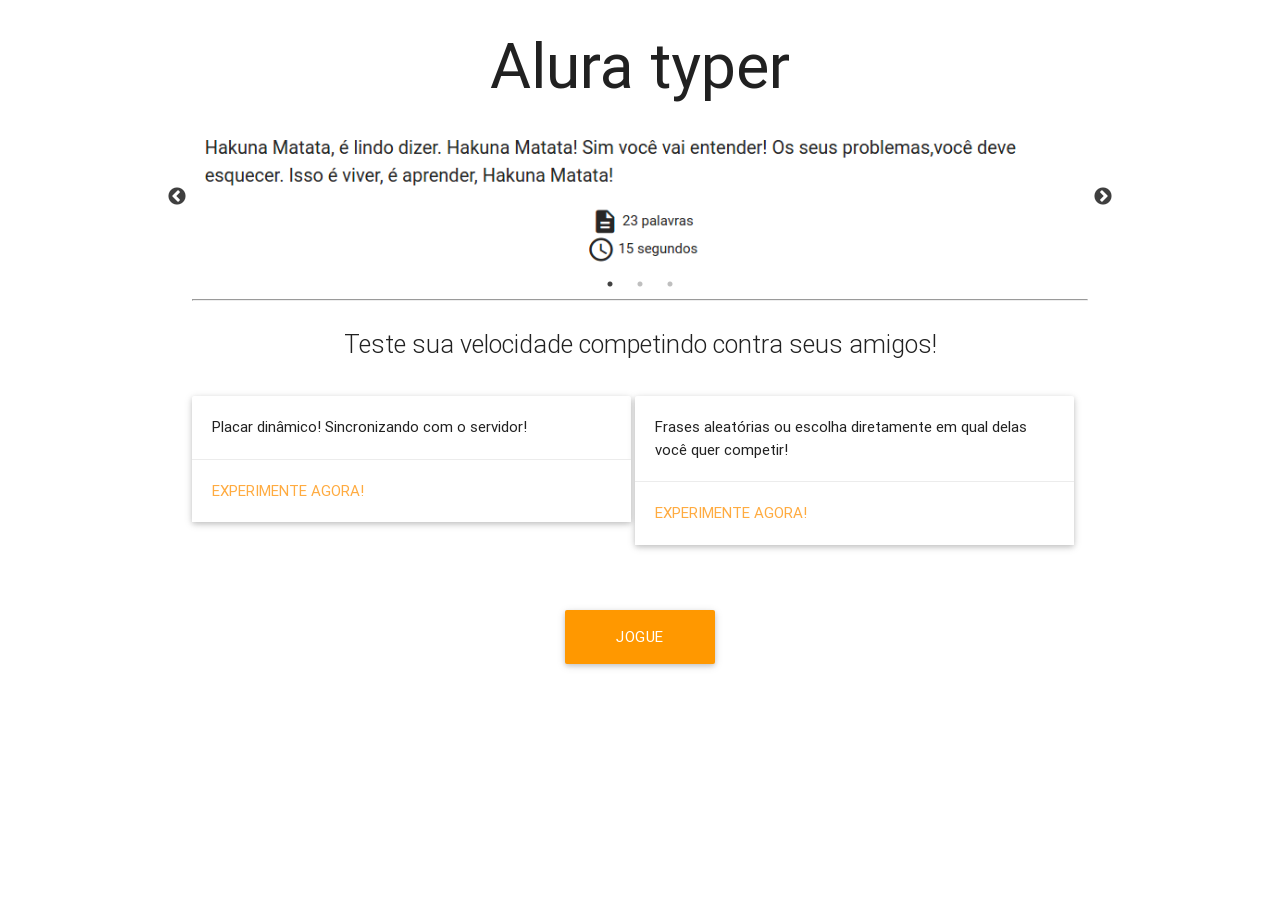
<file: public/index.html>
<!DOCTYPE html>
<html lang="en">
<head>
    <meta charset="UTF-8">
    <title>Alura Typer</title>
    <!--Import materialize.css-->
    <link rel="stylesheet" href="css/libs/materialize.min.css">
    <!-- Import Google Material Icons -->
    <link href="css/libs/google-fonts.css" rel="stylesheet">

    <link rel="stylesheet" type="text/css" href="slick/slick.css"/>
    <link rel="stylesheet" type="text/css" href="slick/slick-theme.css"/>
    <link href="css/index.css" rel="stylesheet">
</head>
<body>
    <section class="container">
        <h1 class="center titulo header">Alura typer</h1>
        <div class="slider">
            <img src="img/slide1.png" class="imagem-jogo">
            <img src="img/slide2.png" class="imagem-jogo">
            <img src="img/slide3.png" class="imagem-jogo">
        </div>
        <hr>
        <p class="flow-text center">Teste sua velocidade competindo contra seus amigos!</p>
        <div class="card">
           <div class="card-image">
             <!-- <img src="images/sample-1.jpg"> -->
           </div>
           <div class="card-content">
             <p>Placar dinâmico! Sincronizando com o servidor!</p>
           </div>
           <div class="card-action">
             <a href="principal.html">Experimente agora!</a>
           </div>
         </div>
         <div class="card">
           <div class="card-image">
             <!-- <img src="img/sl.jpg"> -->
           </div>
           <div class="card-content">
             <p>Frases aleatórias ou escolha diretamente em qual delas você quer competir!</p>
           </div>
           <div class="card-action">
             <a href="principal.html">Experimente agora!</a>
           </div>
         </div>

         <a class="waves-effect waves-light btn-large orange" id="botao-jogue" href="principal.html">Jogue agora!</a>

    </section>

    <script src="js/jquery.js"></script>
    <script src="slick/slick.min.js"></script>
    <script src="js/slider.js"></script>


</body>
</html>
</file>
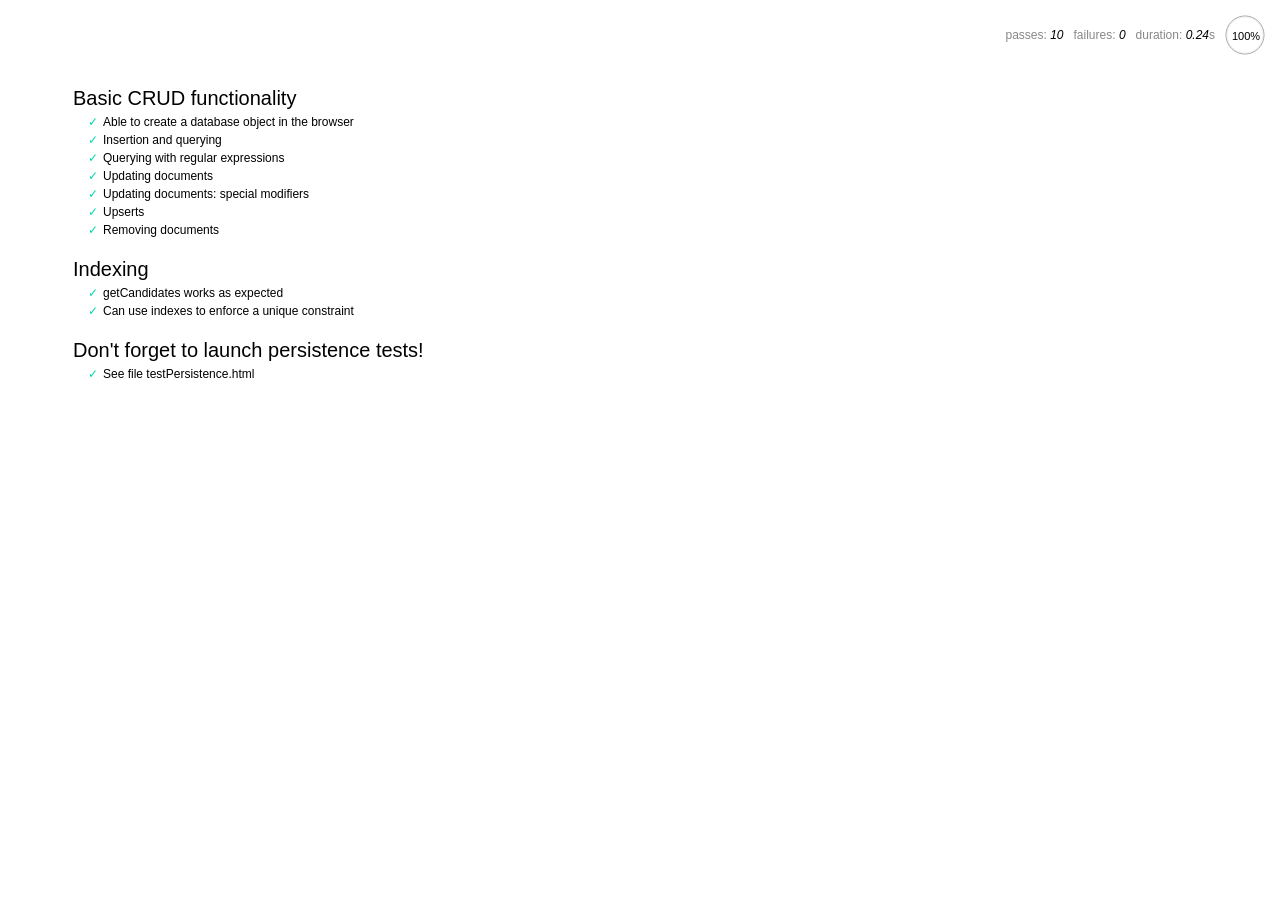
<file: servidor/node_modules/nedb/browser-version/test/index.html>
<!DOCTYPE html>
<html>
<head>
  <meta charset="utf-8">
  <title>Mocha tests for NeDB</title>
  <link rel="stylesheet" href="mocha.css">
</head>
<body>
  <div id="mocha"></div>
  <script src="jquery.min.js"></script>
  <script src="chai.js"></script>
  <script src="underscore.min.js"></script>
  <script src="mocha.js"></script>
  <script>mocha.setup('bdd')</script>
  <script src="../out/nedb.min.js"></script>
  <script src="localforage.js"></script>
  <script src="nedb-browser.js"></script>
  <script>
    mocha.checkLeaks();
    mocha.globals(['jQuery']);
    mocha.run();
  </script>
</body>
</html>
</file>
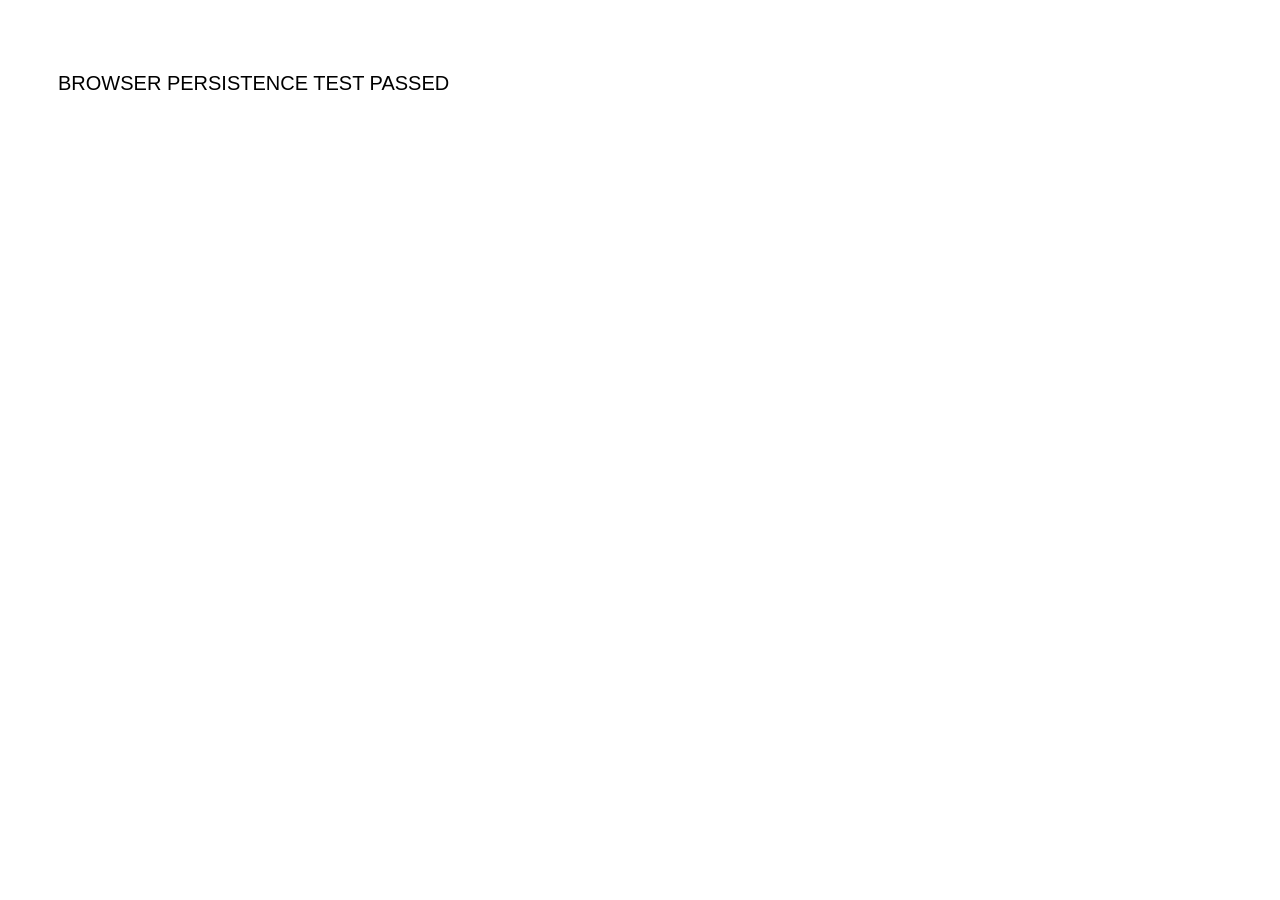
<file: servidor/node_modules/nedb/browser-version/test/testPersistence.html>
<!DOCTYPE html>
<html>
<head>
  <meta charset="utf-8">
  <title>Test NeDB persistence in the browser</title>
  <link rel="stylesheet" href="mocha.css">
</head>
<body>
  <div id="results"></div>
  <script src="../out/nedb.js"></script>
  <script src="./testPersistence.js"></script>
</body>
</html>
</file>
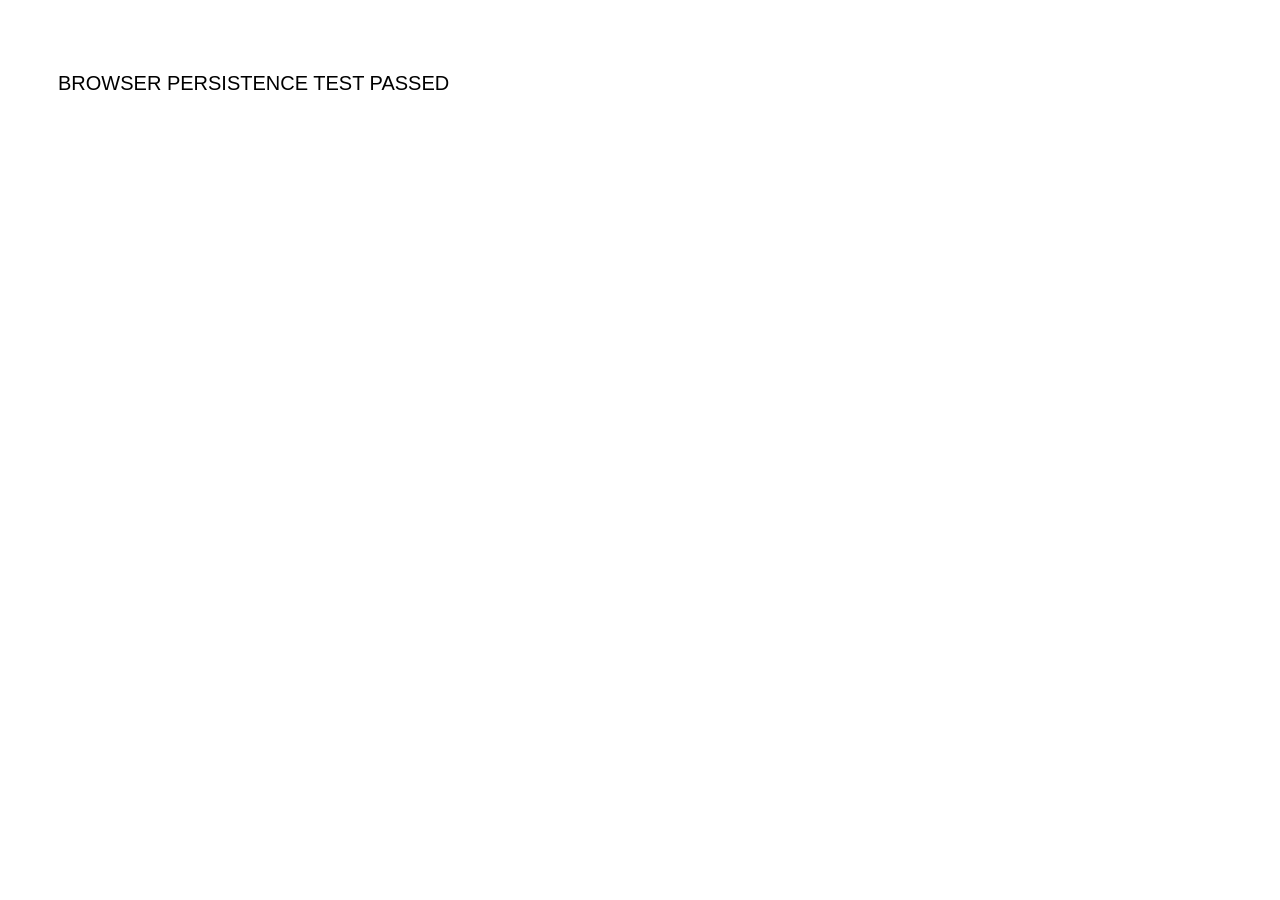
<file: servidor/node_modules/nedb/browser-version/test/testPersistence2.html>
<!DOCTYPE html>
<html>
<head>
  <meta charset="utf-8">
  <title>Test NeDB persistence in the browser - Results</title>
  <link rel="stylesheet" href="mocha.css">
</head>
<body>
  <div id="results"></div>
  <script src="jquery.min.js"></script>
  <script src="../out/nedb.js"></script>
  <script src="./testPersistence2.js"></script>
</body>
</html>
</file>
<file: public/css/libs/google-fonts.css>
/* fallback */
@font-face {
  font-family: 'Material Icons';
  font-style: normal;
  font-weight: 400;
  src: local('../../fonts/Material Icons'), local('../../fonts/MaterialIcons-Regular'), url(https://fonts.gstatic.com/s/materialicons/v17/2fcrYFNaTjcS6g4U3t-Y5ZjZjT5FdEJ140U2DJYC3mY.woff2) format('woff2');
}

.material-icons {
  font-family: 'Material Icons';
  font-weight: normal;
  font-style: normal;
  font-size: 24px;
  line-height: 1;
  letter-spacing: normal;
  text-transform: none;
  display: inline-block;
  white-space: nowrap;
  word-wrap: normal;
  direction: ltr;
  -webkit-font-feature-settings: 'liga';
  -webkit-font-smoothing: antialiased;
}
</file>
<file: public/css/index.css>
.card{
	width: 49%;
	display: inline-block;
	vertical-align: top;
}


#botao-jogue{
	width: 150px;
	display: block;
	margin: 50px auto;
}

.slider{
	height:auto;
}

.slick-prev:before, .slick-next:before{
	color:black;
}
</file>
<file: servidor/node_modules/nedb/browser-version/test/mocha.css>
@charset "UTF-8";
body {
  font: 20px/1.5 "Helvetica Neue", Helvetica, Arial, sans-serif;
  padding: 60px 50px;
}

#mocha ul, #mocha li {
  margin: 0;
  padding: 0;
}

#mocha ul {
  list-style: none;
}

#mocha h1, #mocha h2 {
  margin: 0;
}

#mocha h1 {
  margin-top: 15px;
  font-size: 1em;
  font-weight: 200;
}

#mocha h1 a {
  text-decoration: none;
  color: inherit;
}

#mocha h1 a:hover {
  text-decoration: underline;
}

#mocha .suite .suite h1 {
  margin-top: 0;
  font-size: .8em;
}

#mocha h2 {
  font-size: 12px;
  font-weight: normal;
  cursor: pointer;
}

#mocha .suite {
  margin-left: 15px;
}

#mocha .test {
  margin-left: 15px;
}

#mocha .test:hover h2::after {
  position: relative;
  top: 0;
  right: -10px;
  content: '(view source)';
  font-size: 12px;
  font-family: arial;
  color: #888;
}

#mocha .test.pending:hover h2::after {
  content: '(pending)';
  font-family: arial;
}

#mocha .test.pass.medium .duration {
  background: #C09853;
}

#mocha .test.pass.slow .duration {
  background: #B94A48;
}

#mocha .test.pass::before {
  content: '✓';
  font-size: 12px;
  display: block;
  float: left;
  margin-right: 5px;
  color: #00d6b2;
}

#mocha .test.pass .duration {
  font-size: 9px;
  margin-left: 5px;
  padding: 2px 5px;
  color: white;
  -webkit-box-shadow: inset 0 1px 1px rgba(0,0,0,.2);
  -moz-box-shadow: inset 0 1px 1px rgba(0,0,0,.2);
  box-shadow: inset 0 1px 1px rgba(0,0,0,.2);
  -webkit-border-radius: 5px;
  -moz-border-radius: 5px;
  -ms-border-radius: 5px;
  -o-border-radius: 5px;
  border-radius: 5px;
}

#mocha .test.pass.fast .duration {
  display: none;
}

#mocha .test.pending {
  color: #0b97c4;
}

#mocha .test.pending::before {
  content: '◦';
  color: #0b97c4;
}

#mocha .test.fail {
  color: #c00;
}

#mocha .test.fail pre {
  color: black;
}

#mocha .test.fail::before {
  content: '✖';
  font-size: 12px;
  display: block;
  float: left;
  margin-right: 5px;
  color: #c00;
}

#mocha .test pre.error {
  color: #c00;
}

#mocha .test pre {
  display: inline-block;
  font: 12px/1.5 monaco, monospace;
  margin: 5px;
  padding: 15px;
  border: 1px solid #eee;
  border-bottom-color: #ddd;
  -webkit-border-radius: 3px;
  -webkit-box-shadow: 0 1px 3px #eee;
}

#report.pass .test.fail {
  display: none;
}

#report.fail .test.pass {
  display: none;
}

#error {
  color: #c00;
  font-size: 1.5  em;
  font-weight: 100;
  letter-spacing: 1px;
}

#stats {
  position: fixed;
  top: 15px;
  right: 10px;
  font-size: 12px;
  margin: 0;
  color: #888;
}

#stats .progress {
  float: right;
  padding-top: 0;
}

#stats em {
  color: black;
}

#stats a {
  text-decoration: none;
  color: inherit;
}

#stats a:hover {
  border-bottom: 1px solid #eee;
}

#stats li {
  display: inline-block;
  margin: 0 5px;
  list-style: none;
  padding-top: 11px;
}

code .comment { color: #ddd }
code .init { color: #2F6FAD }
code .string { color: #5890AD }
code .keyword { color: #8A6343 }
code .number { color: #2F6FAD }
</file>
